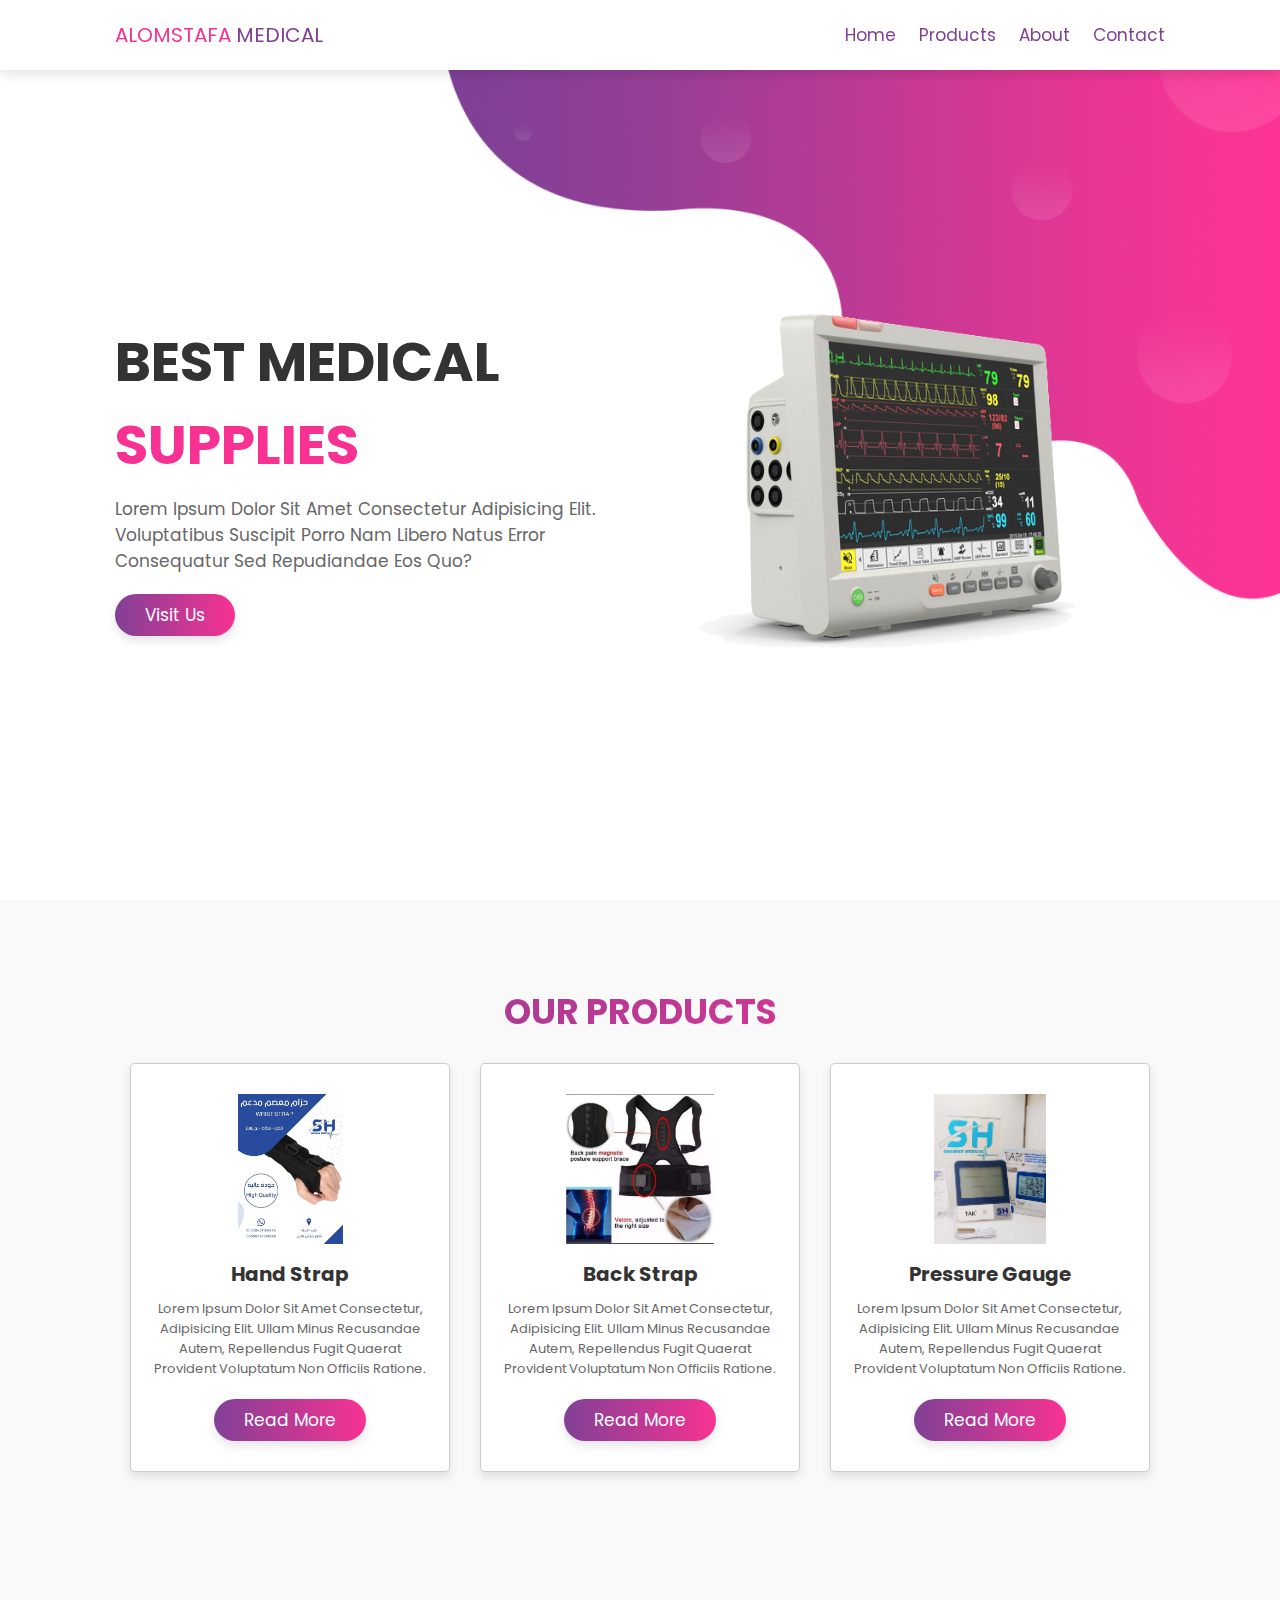
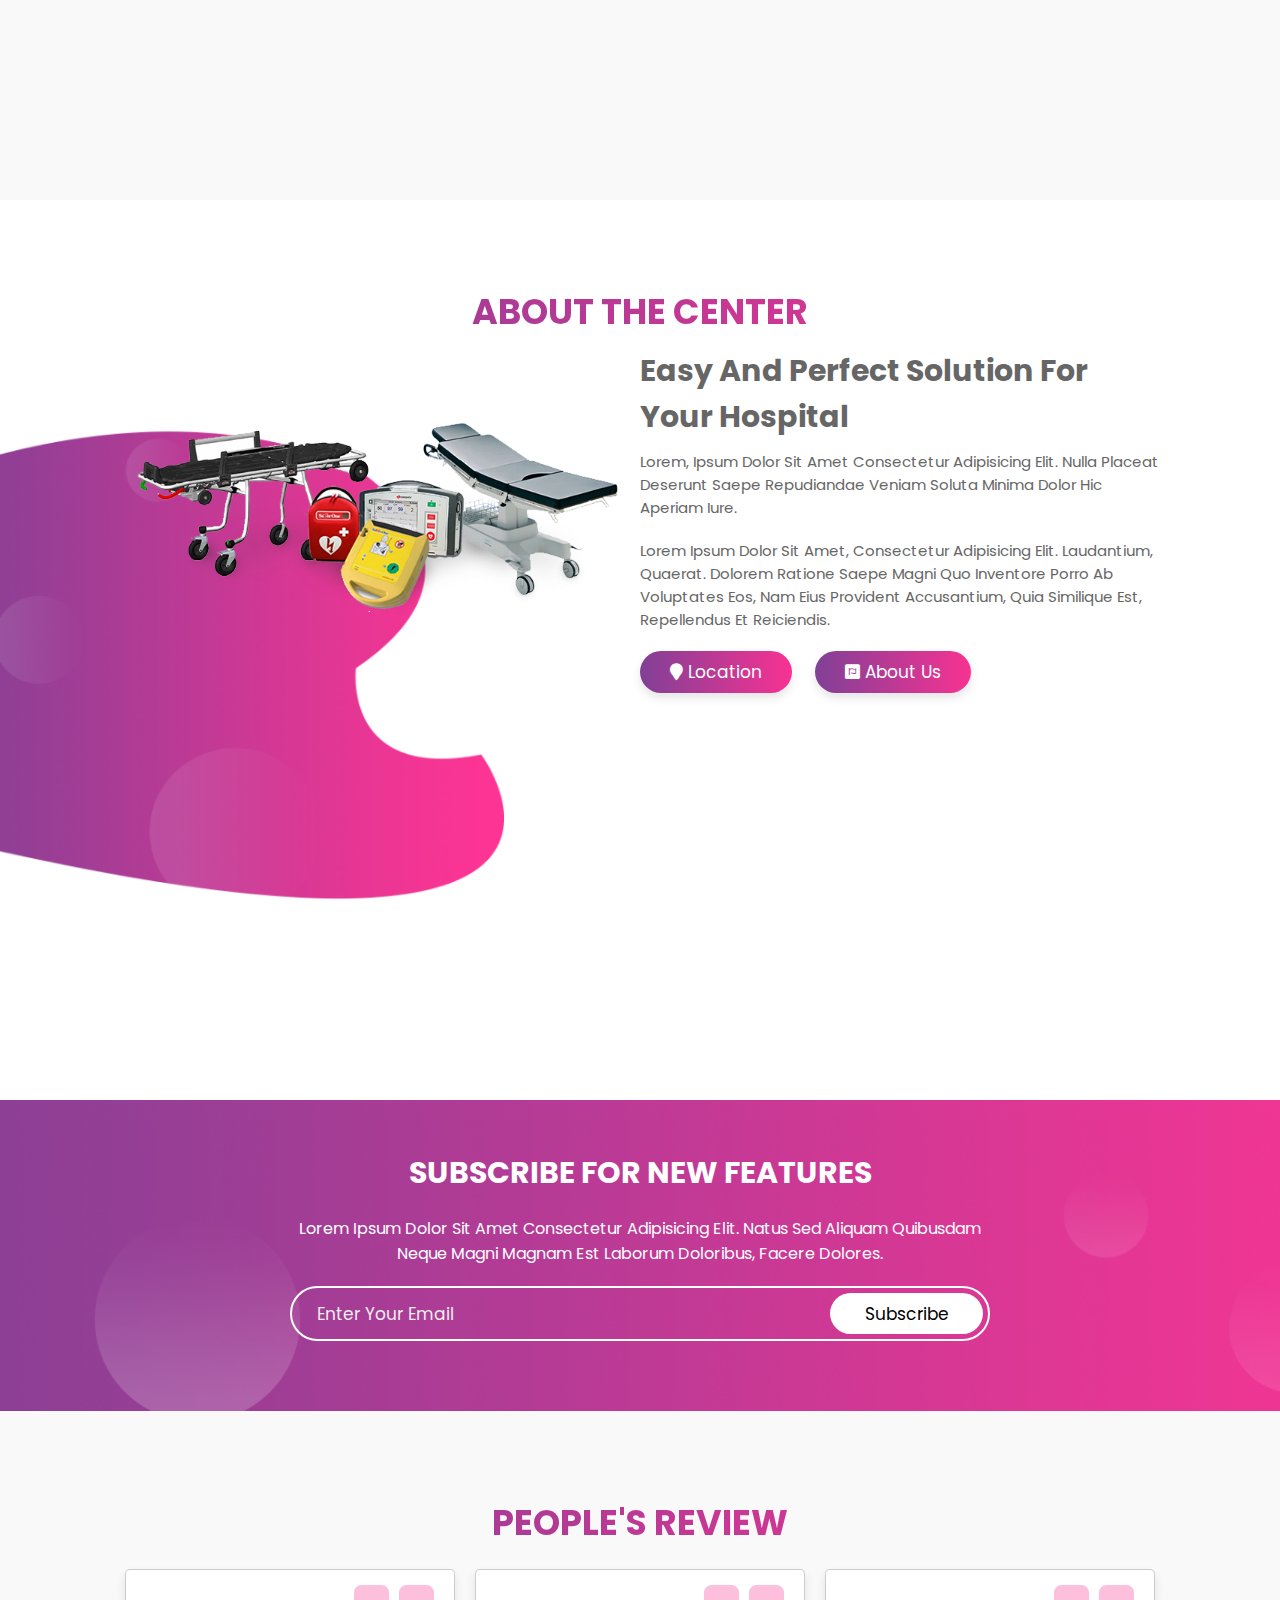
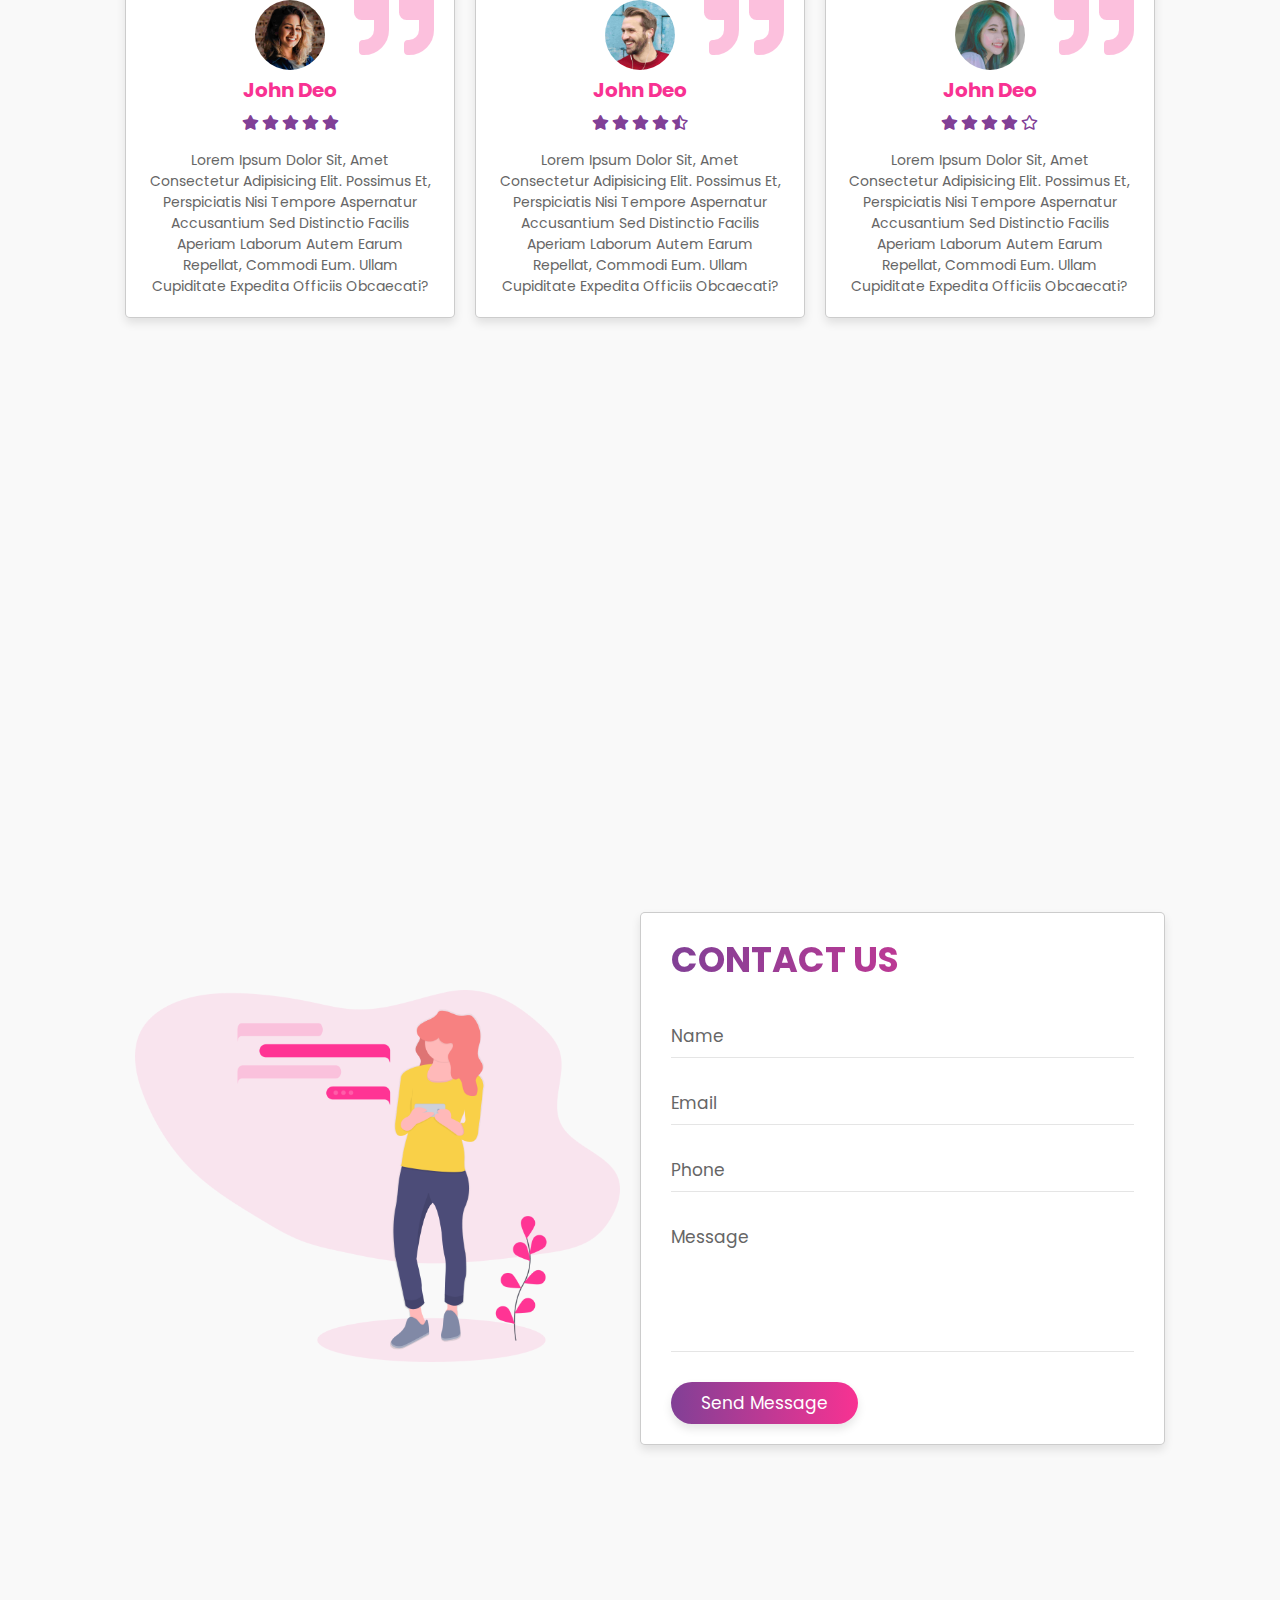
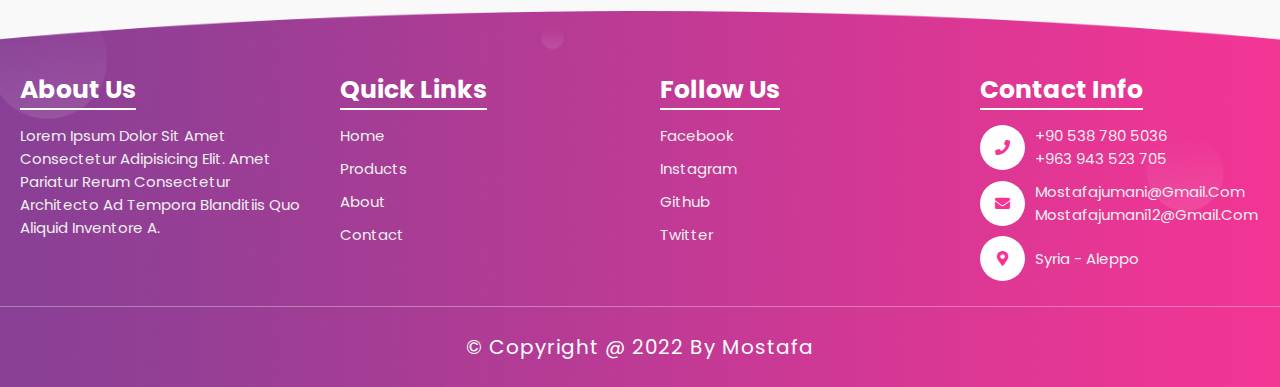
<file: index.html>
<!DOCTYPE html>
<html lang="en">
<head>
    <meta charset="UTF-8">
    <meta name="viewport" content="width=device-width, initial-scale=1.0">
    <title>ALOMSTAFA COMPANY</title>

    <!-- font awesome cdn link  -->
    <link rel="stylesheet" href="https://cdnjs.cloudflare.com/ajax/libs/font-awesome/5.15.3/css/all.min.css">

    <!-- custom css file link  -->
    <link rel="stylesheet" href="style.css">

</head>
<body>
    
<!-- header section starts  -->

<header>

    <a href="index.html" class="logo"><span>ALOMSTAFA </span>MEDICAL</a>

    <input type="checkbox" id="menu-bar">
    <label for="menu-bar" class="fas fa-bars"></label>

    <nav class="navbar">
        <a href=" index.html ">home</a>
        <a href=" products.html ">products</a>
        <a href=" about us.html ">about</a>
        <a href=" contact.html ">contact</a>
    </nav>

</header>

<!-- header section ends -->

<!-- home section starts  -->

<section class="home" id="home">

    <div class="content">
        <h3>best MEDICAL <span>supplies</span></h3>
        <p>Lorem ipsum dolor sit amet consectetur adipisicing elit. Voluptatibus suscipit porro nam libero natus error consequatur sed repudiandae eos quo?</p>
        <a href="https://www.facebook.com/Abo.aljoud.27" class="btn">visit us</a>
    </div>
    <div class="image">
        <img src="images/monitor.png" alt="">
    </div>

</section>

<!-- home section ends -->

<!-- features section starts  -->

<section class="features" id="features">

    <h1 class="heading"> Our products
 </h1>

    <div class="box-container">

        <div class="box">
            <img src="images/pr.icon1.jpg" alt="">
            <h3>Hand strap</h3>
            <p>Lorem ipsum dolor sit amet consectetur, adipisicing elit. Ullam minus recusandae autem, repellendus fugit quaerat provident voluptatum non officiis ratione.</p>
            <a href="#" class="btn">read more</a>
        </div>

        <div class="box">
            <img src="images/pr.icon2.jpg" alt="">
            <h3>Back strap</h3>
            <p>Lorem ipsum dolor sit amet consectetur, adipisicing elit. Ullam minus recusandae autem, repellendus fugit quaerat provident voluptatum non officiis ratione.</p>
            <a href="#" class="btn">read more</a>
        </div>

        <div class="box">
            <img src="images/pr.icon3.jpg" alt="">
            <h3> pressure gauge</h3>
            <p>Lorem ipsum dolor sit amet consectetur, adipisicing elit. Ullam minus recusandae autem, repellendus fugit quaerat provident voluptatum non officiis ratione.</p>
            <a href="#" class="btn">read more</a>
        </div>

    </div>

</section>

<!-- features section ends -->

<!-- about section starts  -->

<section class="about" id="about">

    <h1 class="heading"> about the center</h1>

    <div class="column">

        <div class="image">
            <img src="images/about-us-img.png" alt="">
        </div>

        <div class="content">
            <h3>Easy And Perfect Solution For Your hospital</h3>
            <p>Lorem, ipsum dolor sit amet consectetur adipisicing elit. Nulla placeat deserunt saepe repudiandae veniam soluta minima dolor hic aperiam iure.</p>
            <p>Lorem ipsum dolor sit amet, consectetur adipisicing elit. Laudantium, quaerat. Dolorem ratione saepe magni quo inventore porro ab voluptates eos, nam eius provident accusantium, quia similique est, repellendus et reiciendis.</p>
            <div class="buttons">
                <a href="#" class="btn"> <i class="fa fa-map-marker" aria-hidden="true"></i></i> location </a>
                <a href="#https://tech-code24.net/category/html-and-css/" class="btn"> <i class="fab fa-font-awesome"></i> about us </a>
            </div>
        </div>

    </div>

</section>

<!-- about section ends -->

<!-- newsletter  -->

<div class="newsletter">

    <h3>Subscribe For New Features</h3>
    <p>Lorem ipsum dolor sit amet consectetur adipisicing elit. Natus sed aliquam quibusdam neque magni magnam est laborum doloribus, facere dolores.</p>
    <form action="">
        <input type="email" placeholder="enter your email">
        <input type="submit" value="Subscribe">
    </form>

</div>

<!-- review section starts  -->

<section class="review" id="review">

    <h1 class="heading"> people's review </h1>

    <div class="box-container">

        <div class="box">
            <i class="fas fa-quote-right"></i>
            <div class="user">
                <img src="images/pic1.png" alt="">
                <h3>john deo</h3>
                <div class="stars">
                    <i class="fas fa-star"></i>
                    <i class="fas fa-star"></i>
                    <i class="fas fa-star"></i>
                    <i class="fas fa-star"></i>
                    <i class="fas fa-star"></i>
                </div>
                <div class="comment">
                    Lorem ipsum dolor sit, amet consectetur adipisicing elit. Possimus et, perspiciatis nisi tempore aspernatur accusantium sed distinctio facilis aperiam laborum autem earum repellat, commodi eum. Ullam cupiditate expedita officiis obcaecati?
                </div>
            </div>
        </div>

        <div class="box">
            <i class="fas fa-quote-right"></i>
            <div class="user">
                <img src="images/pic2.png" alt="">
                <h3>john deo</h3>
                <div class="stars">
                    <i class="fas fa-star"></i>
                    <i class="fas fa-star"></i>
                    <i class="fas fa-star"></i>
                    <i class="fas fa-star"></i>
                    <i class="fas fa-star-half-alt"></i>
                </div>
                <div class="comment">
                    Lorem ipsum dolor sit, amet consectetur adipisicing elit. Possimus et, perspiciatis nisi tempore aspernatur accusantium sed distinctio facilis aperiam laborum autem earum repellat, commodi eum. Ullam cupiditate expedita officiis obcaecati?
                </div>
            </div>
        </div>

        <div class="box">
            <i class="fas fa-quote-right"></i>
            <div class="user">
                <img src="images/pic3.png" alt="">
                <h3>john deo</h3>
                <div class="stars">
                    <i class="fas fa-star"></i>
                    <i class="fas fa-star"></i>
                    <i class="fas fa-star"></i>
                    <i class="fas fa-star"></i>
                    <i class="far fa-star"></i>
                </div>
                <div class="comment">
                    Lorem ipsum dolor sit, amet consectetur adipisicing elit. Possimus et, perspiciatis nisi tempore aspernatur accusantium sed distinctio facilis aperiam laborum autem earum repellat, commodi eum. Ullam cupiditate expedita officiis obcaecati?
                </div>
            </div>
        </div>

    </div>

</section>

<!-- review section ends -->

<!-- pricing section starts  -->


<!-- pricing section ends -->

<!-- contact section starts  -->

<section class="contact" id="contact">

    <div class="image">
        <img src="images/contact-img.png" alt="">
    </div>

    <form action="">

        <h1 class="heading">contact us</h1>

        <div class="inputBox">
            <input type="text" required>
            <label>name</label>
        </div>

        <div class="inputBox">
            <input type="email" required>
            <label>email</label>
        </div>

        <div class="inputBox">
            <input type="number" required>
            <label>phone</label>
        </div>

        <div class="inputBox">
            <textarea required name="" id="" cols="30" rows="10"></textarea>
            <label>message</label>
        </div>

        <input type="submit" class="btn" value="send message">

    </form>

</section>

<!-- contact section edns -->

<!-- footer section starts  -->

<div class="footer">

    <div class="box-container">

        <div class="box">
            <h3>about us</h3>
            <p>Lorem ipsum dolor sit amet consectetur adipisicing elit. Amet pariatur rerum consectetur architecto ad tempora blanditiis quo aliquid inventore a.</p>
        </div>

        <div class="box">
            <h3>quick links</h3>
        <a href=" index.html ">home</a>
        <a href=" products.html ">products</a>
        <a href=" about us.html ">about</a>
        <a href=" contact.html ">contact</a>
        </div>

        <div class="box">
            <h3>follow us</h3>  
            <a href="https://www.facebook.com/Abo.aljoud.27">facebook</a>
            <a href="https://www.instagram.com/abo_joud16_10/">instagram</a>
            <a href="https://github.com/Abojoud1">github</a>
            <a href="https://twitter.com/JoumaniMoustafa">twitter</a>
        </div>

        <div class="box">
            <h3>contact info</h3>
            <div class="info">
                <i class="fas fa-phone"></i>
                <p> +90 538 780 5036 <br> +963 943 523 705 </p>
            </div>
            <div class="info">
                <i class="fas fa-envelope"></i>
                <p> mostafajumani@gmail.com <br> mostafajumani12@gmail.com </p>
            </div>
            <div class="info">
                <i class="fas fa-map-marker-alt"></i>
                <p> syria - Aleppo  </p>
            </div>
        </div>

    </div>

<h1 class="credit"> &copy; copyright @ 2022 by mostafa</h1>
</div>

<!-- footer section ends -->




















</body>
</html>
</file>
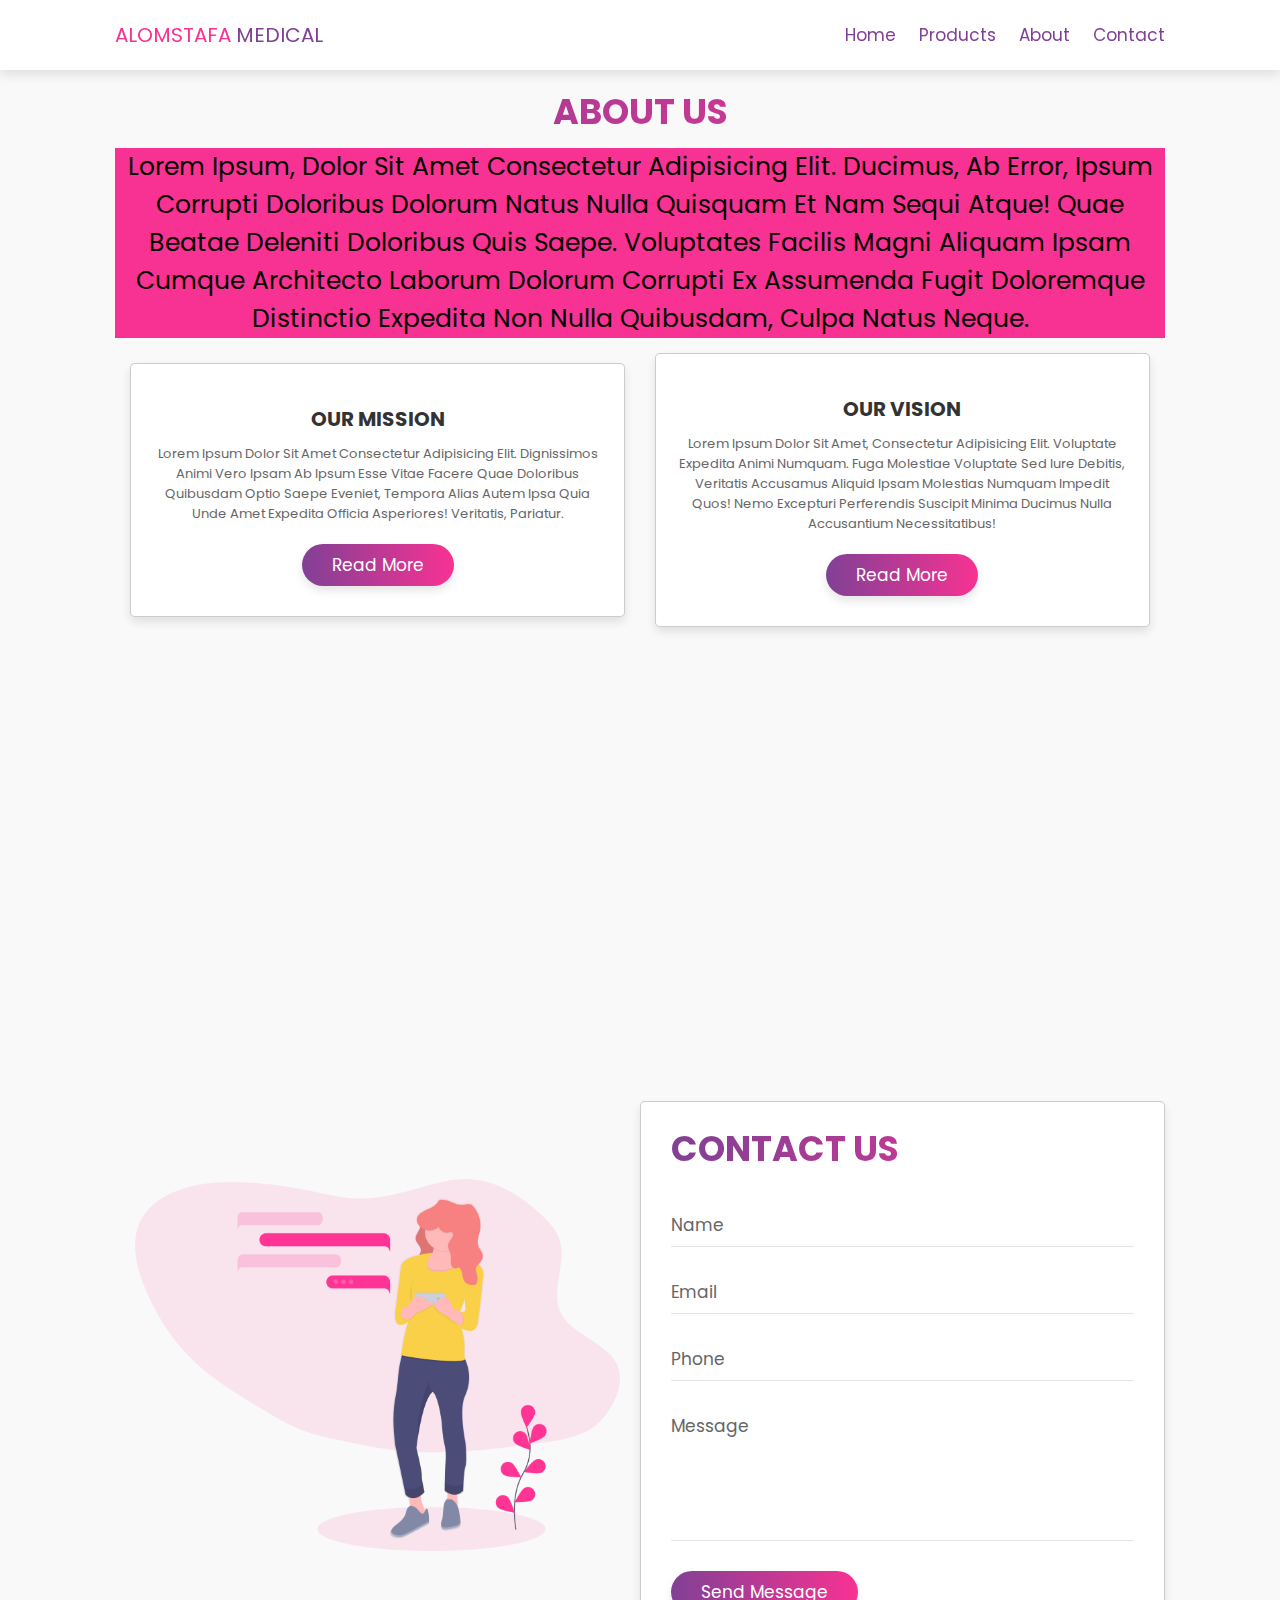
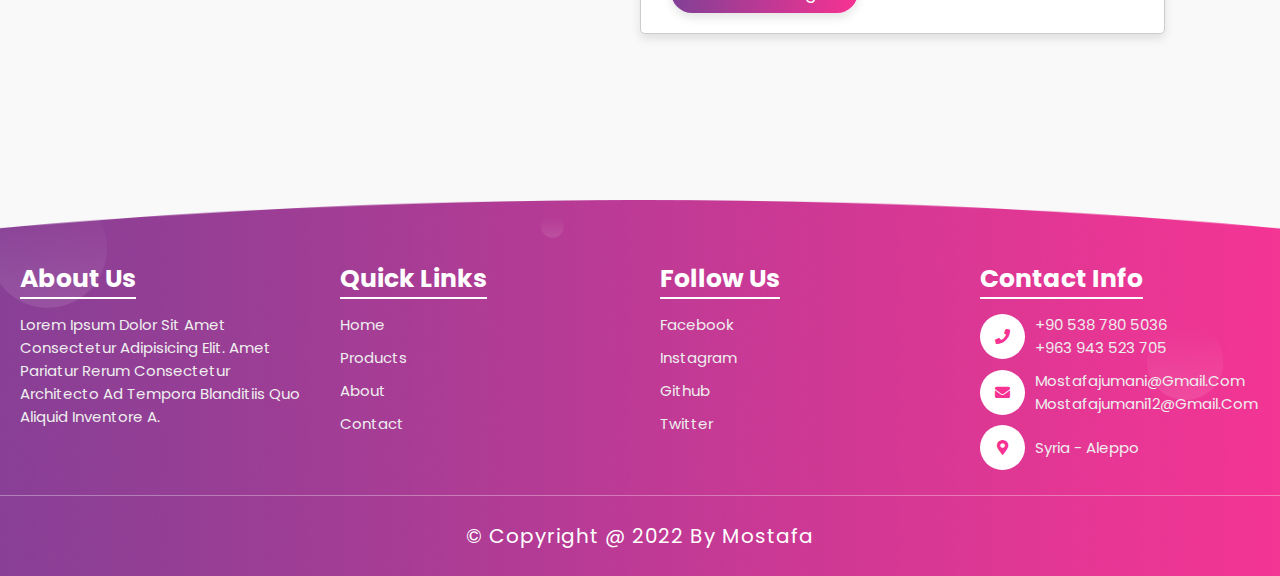
<file: about us.html>
<!DOCTYPE html>
<html lang="en">
<head>
    <meta charset="UTF-8">
    <meta name="viewport" content="width=device-width, initial-scale=1.0">
    <title>ALOMSTAFA COMPANY</title>

    <!-- font awesome cdn link  -->
    <link rel="stylesheet" href="https://cdnjs.cloudflare.com/ajax/libs/font-awesome/5.15.3/css/all.min.css">

    <!-- custom css file link  -->
    <link rel="stylesheet" href="style.css">

</head>
<body>
    
<!-- header section starts  -->

<header>

    <a href=" index.html" class="logo"><span>ALOMSTAFA </span>MEDICAL</a>

    <input type="checkbox" id="menu-bar">
    <label for="menu-bar" class="fas fa-bars"></label>

<nav class="navbar">
    <a href=" index.html ">home</a>
    <a href=" products.html ">products</a>
    <a href=" about us.html ">about</a>
    <a href=" contact.html ">contact</a>
</nav>
</header>


<section class="features" id="features">
    <div class="box">       
     <h1 class="heading"> about us</h1>
     <p style="font-size: 25px;text-align: center; background-color:#F83292">Lorem ipsum, dolor sit amet consectetur adipisicing elit. Ducimus, ab error, ipsum corrupti doloribus dolorum natus nulla quisquam et nam sequi atque! Quae beatae deleniti doloribus quis saepe.  Voluptates facilis magni aliquam ipsam cumque architecto laborum dolorum corrupti ex assumenda fugit doloremque distinctio expedita non nulla quibusdam, culpa natus neque.</p>
     </div>
    <div class="box-container">

        <div class="box">
           
            <h3>OUR MISSION</h3>
            <p>Lorem ipsum dolor sit amet consectetur adipisicing elit. Dignissimos animi vero ipsam ab ipsum esse vitae facere quae doloribus quibusdam optio saepe eveniet, tempora alias autem ipsa quia unde amet expedita officia asperiores! Veritatis, pariatur.</p>
            <a href="#" class="btn">read more</a>
        </div>

        <div class="box">
           
            <h3>OUR VISION</h3>
            <p>Lorem ipsum dolor sit amet, consectetur adipisicing elit. Voluptate expedita animi numquam. Fuga molestiae voluptate sed iure debitis, veritatis accusamus aliquid ipsam molestias numquam impedit quos! Nemo excepturi perferendis suscipit minima ducimus nulla accusantium necessitatibus!</p>
            <a href="#" class="btn">read more</a>
        </div>

    </div>

</section>
<!-- header section ends -->

<!-- home section starts  -->


<!-- review section ends -->

<!-- pricing section starts  -->


<!-- pricing section ends -->

<!-- contact section starts  -->

<section class="contact" id="contact">

    <div class="image">
        <img src="images/contact-img.png" alt="">
    </div>

    <form action="">

        <h1 class="heading">contact us</h1>

        <div class="inputBox">
            <input type="text" required>
            <label>name</label>
        </div>

        <div class="inputBox">
            <input type="email" required>
            <label>email</label>
        </div>

        <div class="inputBox">
            <input type="number" required>
            <label>phone</label>
        </div>

        <div class="inputBox">
            <textarea required name="" id="" cols="30" rows="10"></textarea>
            <label>message</label>
        </div>

        <input type="submit" class="btn" value="send message">

    </form>

</section>

<!-- contact section edns -->

<!-- footer section starts  -->

<div class="footer">

    <div class="box-container">

        <div class="box">
            <h3>about us</h3>
            <p>Lorem ipsum dolor sit amet consectetur adipisicing elit. Amet pariatur rerum consectetur architecto ad tempora blanditiis quo aliquid inventore a.</p>
        </div>

        <div class="box">
            <h3>quick links</h3>
        <a href=" index.html ">home</a>
        <a href=" products.html ">products</a>
        <a href=" about us.html ">about</a>
        <a href=" contact.html ">contact</a>
        </div>

        <div class="box">
            <h3>follow us</h3>  
            <a href="https://www.facebook.com/Abo.aljoud.27">facebook</a>
            <a href="https://www.instagram.com/abo_joud16_10/">instagram</a>
            <a href="https://github.com/Abojoud1">github</a>
            <a href="https://twitter.com/JoumaniMoustafa">twitter</a>
        </div>

        <div class="box">
            <h3>contact info</h3>
            <div class="info">
                <i class="fas fa-phone"></i>
                <p> +90 538 780 5036 <br> +963 943 523 705 </p>
            </div>
            <div class="info">
                <i class="fas fa-envelope"></i>
                <p> mostafajumani@gmail.com <br> mostafajumani12@gmail.com </p>
            </div>
            <div class="info">
                <i class="fas fa-map-marker-alt"></i>
                <p> syria - Aleppo  </p>
            </div>
        </div>

    </div>

<h1 class="credit"> &copy; copyright @ 2022 by mostafa</h1>
</div>

<!-- footer section ends -->




















</body>
</html>
</file>
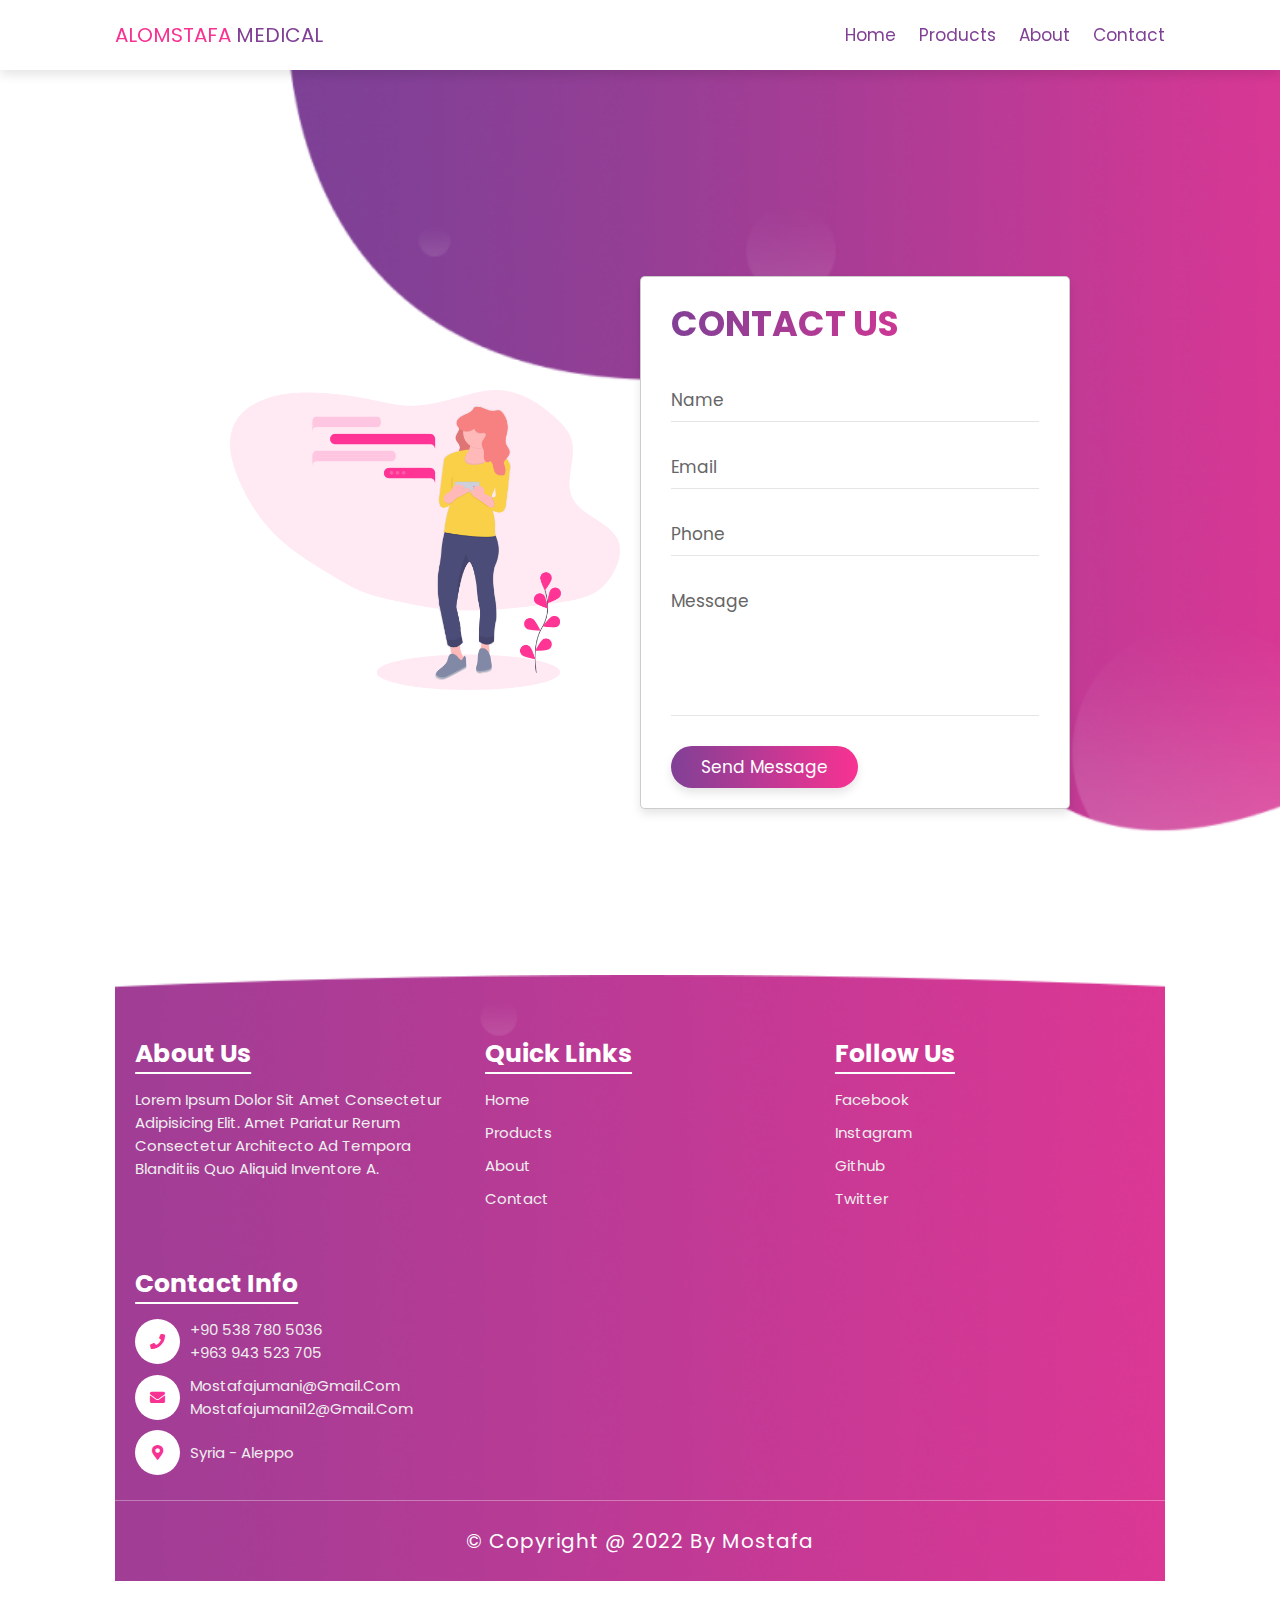
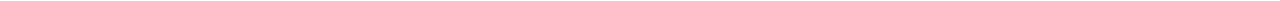
<file: contact.html>
<!DOCTYPE html>
<html lang="en">

<head>
    <meta charset="UTF-8">
    <meta name="viewport" content="width=device-width, initial-scale=1.0">
    <title>ALOMSTAFA COMPANY</title>

    <!-- font awesome cdn link  -->
    <link rel="stylesheet" href="https://cdnjs.cloudflare.com/ajax/libs/font-awesome/5.15.3/css/all.min.css">

    <!-- custom css file link  -->
    <link rel="stylesheet" href="style.css">

</head>

<body>

    <!-- header section starts  -->

    <header>

        <a href=" index.html" class="logo"><span>ALOMSTAFA </span>MEDICAL</a>

        <input type="checkbox" id="menu-bar">
        <label for="menu-bar" class="fas fa-bars"></label>

        <nav class="navbar">
            <a href=" index.html ">home</a>
            <a href=" products.html ">products</a>
            <a href=" about us.html ">about</a>
            <a href=" contact.html ">contact</a>
        </nav>
    </header>



    <section class="home" id="home">
        <div </section>

            <!-- header section ends -->

            <!-- home section starts  -->


            <!-- review section ends -->

            <!-- pricing section starts  -->


            <!-- pricing section ends -->

            <!-- contact section starts  -->

            <section class="contact" id="contact">

                <div class="image">
                    <img src="images/contact-img.png" alt="">
                </div>

                <form action="">

                    <h1 class="heading">contact us</h1>

                    <div class="inputBox">
                        <input type="text" required>
                        <label>name</label>
                    </div>

                    <div class="inputBox">
                        <input type="email" required>
                        <label>email</label>
                    </div>

                    <div class="inputBox">
                        <input type="number" required>
                        <label>phone</label>
                    </div>

                    <div class="inputBox">
                        <textarea required name="" id="" cols="30" rows="10"></textarea>
                        <label>message</label>
                    </div>

                    <input type="submit" class="btn" value="send message">

                </form>

            </section>

            <!-- contact section edns -->

            <!-- footer section starts  -->

            <div class="footer">

                <div class="box-container">

                    <div class="box">
                        <h3>about us</h3>
                        <p>Lorem ipsum dolor sit amet consectetur adipisicing elit. Amet pariatur rerum consectetur
                            architecto ad tempora blanditiis quo aliquid inventore a.</p>
                    </div>

                    <div class="box">
                        <h3>quick links</h3>
                        <a href=" index.html ">home</a>
                        <a href=" products.html ">products</a>
                        <a href=" about us.html ">about</a>
                        <a href=" contact.html ">contact</a>
                    </div>

                    <div class="box">
                        <h3>follow us</h3>
                        <a href="https://www.facebook.com/Abo.aljoud.27">facebook</a>
                        <a href="https://www.instagram.com/abo_joud16_10/">instagram</a>
                        <a href="https://github.com/Abojoud1">github</a>
                        <a href="https://twitter.com/JoumaniMoustafa">twitter</a>
                    </div>

                    <div class="box">
                        <h3>contact info</h3>
                        <div class="info">
                            <i class="fas fa-phone"></i>
                            <p> +90 538 780 5036 <br> +963 943 523 705 </p>
                        </div>
                        <div class="info">
                            <i class="fas fa-envelope"></i>
                            <p> mostafajumani@gmail.com <br> mostafajumani12@gmail.com </p>
                        </div>
                        <div class="info">
                            <i class="fas fa-map-marker-alt"></i>
                            <p> syria - Aleppo </p>
                        </div>
                    </div>

                </div>

                <h1 class="credit"> &copy; copyright @ 2022 by mostafa</h1>

            </div>

            <!-- footer section ends -->




















</body>

</html>
</file>
<file: style.css>
@import url('https://fonts.googleapis.com/css2?family=Poppins:wght@100;200;300;400&display=swap');

:root{
    --purple:#814096;
    --pink:#F83292;
    --gradient:linear-gradient(90deg, var(--purple), var(--pink));
}

*{
    font-family: 'Poppins', sans-serif;
    margin:0; padding:0;
    box-sizing: border-box;
    text-decoration: none;
    outline: none; border:none;
    text-transform: capitalize;
}

*::selection{
    background:var(--pink);
    color:#fff;
}

html{
    font-size: 62.5%;
    overflow-x: hidden;
}

body{
    background:#f9f9f9;
}

section{
    min-height: 100vh;
    padding:0 9%;
    padding-top: 7.5rem;
    padding-bottom: 2rem;
}

.btn{
    display: inline-block;
    margin-top: 1rem;
    padding:.8rem 3rem;
    border-radius: 5rem;
    background:var(--gradient);
    font-size: 1.7rem;
    color:#fff;
    cursor: pointer;
    box-shadow: 0 .5rem 1rem rgba(0,0,0,.1);
    transition: all .3s linear;
}


.btn:hover{
    transform: scale(1.1);
}

.heading{
    text-align: center;
    background:var(--gradient);
    color:transparent;
    -webkit-background-clip: text;
    background-clip: text;
    font-size: 3.5rem;
    text-transform: uppercase;
    padding:1rem;
}

header{
    position: fixed;
    top:0; left:0;
    width:100%;
    background:#fff;
    box-shadow: 0 .5rem 1rem rgba(0,0,0,.1);
    padding:2rem 9%;
    display: flex;
    align-items: center;
    justify-content: space-between;
    z-index: 1000;
}

header .logo{
    font-size: 2rem;
    color:var(--purple);
}

header .logo span{
    color:var(--pink);
}

header .navbar a{
    font-size: 1.7rem;
    margin-left: 2rem;
    color:var(--purple);
}

header .navbar a:hover{
    color:var(--pink);
}

header input{
    display: none;
}

header label{
    font-size: 3rem;
    color:var(--purple);
    cursor: pointer;
    visibility: hidden;
    opacity: 0;
}

.home{
    display: flex;
    align-items: center;
    justify-content: center;
    background:url(images/home-bg-img.png) no-repeat;
    background-size: cover;
    background-position: center;
}

.home .image img{
    width:40vw;
    animation: float 3s linear infinite;
}

@keyframes float{
    0%, 100%{
        transform: translateY(0rem);
    }
    50%{
        transform: translateY(-3.5rem);
    }
}

.home .content h3{
    font-size: 5.5rem;
    color:#333;
    text-transform: uppercase;
}

.home .content h3 span{
    color:var(--pink);
    text-transform: uppercase;
}

.home .content p{
    font-size: 1.7rem;
    color:#666;
    padding:1rem 0;
}


.features .box-container{
    display: flex;
    align-items: center;
    justify-content: center;
    flex-wrap: wrap;
}

.features .box-container .box{
    flex:1 1 30rem;
    background:#fff;
    border-radius: .5rem;
    border:.1rem solid rgba(0,0,0,.2);
    box-shadow: 0 .5rem 1rem rgba(0,0,0,.1);
    margin:1.5rem;
    padding:3rem 2rem;
    border-radius: .5rem;
    text-align: center;
    transition: .2s linear;
}

.features .box-container .box img{
    height: 15rem;
}

.features .box-container .box h3{
    font-size: 2rem;
    color:#333;
    padding-top: 1rem;
}

.features .box-container .box p{
    font-size: 1.3rem;
    color:#666;
    padding: 1rem 0;
}

.about{
    background:url(images/about-bg.png) no-repeat;
    background-size: cover;
    background-position: center;
    padding-bottom: 3rem;
}

.about .column{
    display: flex;
    align-items: center;
    justify-content: center;
    flex-wrap: wrap;
}

.about .column .image{
    flex:1 1 40rem;
}

.about .column .image img{
    width:100%;
}

.about .column .content{
    flex:1 1 40rem;
}

.about .column .content h3{
    font-size: 3rem;
    color:#666;
}

.about .column .content p{
    font-size: 1.5rem;
    color:#666;
    padding:1rem 0;
}

.about .column .content .buttons a:last-child{
    margin-left: 2rem;
}

.newsletter{
    text-align: center;
    padding:5rem 1rem;
    background:url(images/subscribe-bg.png) no-repeat;
    background-size: cover;
    background-position: center;
}

.newsletter h3{
    color:#fff;
    font-size: 3rem;
    text-transform: uppercase;
}

.newsletter p{
    color:#fff;
    font-size: 1.6rem;
    margin:2rem auto;
    width:70rem;
}

.newsletter form{
    display: flex;
    max-width: 70rem;
    border:.2rem solid #fff;
    padding:.5rem;
    border-radius: 5rem;
    margin:2rem auto;
    height:5.5rem;
}

.newsletter form input[type="email"]{
    padding:0 2rem;
    font-size: 1.7rem;
    background:none;
    width:100%;
    color:#fff;
    text-transform: none;
    background:none;
}

.newsletter form input[type="email"]::placeholder{
    color:#eee;
    text-transform: capitalize;
}

.newsletter form input[type="submit"]{
    background:#fff;
    width:20rem;
    font-size: 1.7rem;
    border-radius: 5rem;
    cursor: pointer;
}

.newsletter form input[type="submit"]:hover{
    color:var(--pink);
}

.review .box-container{
    display: flex;
    align-items: center;
    justify-content: center;
    flex-wrap: wrap;
}

.review .box-container .box{
    background:#fff;
    margin:1rem;
    padding:1rem;
    text-align: center;
    position: relative;
    border:.1rem solid rgba(0,0,0,.2);
    box-shadow: 0 .5rem 1rem rgba(0,0,0,.1);
    flex:1 1 30rem;
    border-radius: .5rem;
}

.review .box-container .box .fa-quote-right{
    position: absolute;
    top:1rem; right:2rem;
    font-size: 8rem;
    color:var(--pink);
    opacity: .3;
}

.review .box-container .box .user img{
    border-radius: 50%;
    object-fit: cover;
    height: 7rem;
    width:7rem;
    margin-top: 2rem;
}

.review .box-container .box .user h3{
    color:var(--pink);
    font-size: 2rem;
}

.review .box-container .box .user .stars i{
    color:var(--purple);
    font-size: 1.5rem;
    padding:1rem 0;
}

.review .box-container .box .comment{
    color:#666;
    font-size: 1.4rem;
    padding:1rem;
}
.pricing .box-container{
    display: flex;
    align-items: center;
    justify-content: center;
    flex-wrap: wrap;
}

.pricing .box-container .box{
    flex:1 1 27rem;
    margin:1rem;
    padding:1rem;
    background:#fff;
    border:.1rem solid rgba(0,0,0,.2);
    box-shadow: 0 .5rem 1rem rgba(0,0,0,.1);
    border-radius: .5rem;
    text-align: center;
    padding-bottom: 3rem;
}

.pricing .box-container .box:nth-child(2),
.pricing .box-container .box:hover{
    border:.2rem solid var(--pink);
}

.pricing .box-container .box .title{
    color:var(--purple);
    font-size: 2.5rem;
    padding-top: 1rem;
}

.pricing .box-container .box .price{
    font-size: 4rem;
    color:var(--pink);
    padding:1rem 0;
}

.pricing .box-container .box .price span{
    font-size: 2rem;
}

.pricing .box-container .box ul{
    padding:1rem 0;
    list-style: none;
}

.about_us{
    background-color: #333;
    display: flex;
    margin: 10px;
    padding: 10px;
}
.pricing .box-container .box ul li{
    font-size: 1.7rem;
    color:#666;
    padding:.5rem 0;
}

.pricing .box-container .box ul li .fa-check{
    color:lightgreen;
}

.pricing .box-container .box ul li .fa-times{
    color:tomato;
}

.contact{
    display: flex;
    align-items: center;
    justify-content: center;
    flex-wrap: wrap;
    padding-bottom: 4rem;
}

.contact .image{
    flex:1 1 40rem;
}

.contact .image img{
    width:100%;
    padding:2rem;
}

.contact form{
    flex:1 1 40rem;
    padding:2rem 3rem;
    border:.1rem solid rgba(0,0,0,.2);
    box-shadow: 0 .5rem 1rem rgba(0,0,0,.1);
    border-radius: .5rem;
    background:#fff;
}

.contact form .heading{
    text-align: left;
    padding:0;
    padding-bottom: 2rem;
}

.contact form .inputBox{
    position: relative;
}

.contact form .inputBox input, .contact form .inputBox textarea{
    width:100%;
    background:none;
    color:#666;
    margin:1.5rem 0;
    padding:.5rem 0;
    font-size: 1.7rem;
    border-bottom: .1rem solid rgba(0,0,0,.1);
    text-transform: none;
}

.contact form .inputBox textarea{
    resize: none;
    height: 13rem;
}

.contact form .inputBox label{
    position: absolute;
    top:1.7rem; left:0;
    font-size: 1.7rem;
    color:#666;
    transition: .2s linear;
}

.contact form .inputBox input:focus ~ label,
.contact form .inputBox input:valid ~ label,
.contact form .inputBox textarea:focus ~ label,
.contact form .inputBox textarea:valid ~ label{
    top:-.5rem;
    font-size: 1.5rem;
    color:var(--pink);
}

.footer{
    padding-top: 3rem;
    background:url(images/footer-bg.png) no-repeat;
    background-size: cover;
    background-position: center;
}

.footer .box-container{
    display: flex;
    flex-wrap: wrap;
}

.footer .box-container .box{
    flex:1 1 25rem;
    margin:2rem;
}

.footer .box-container .box h3{
    font-size: 2.5rem;
    padding:1rem 0;
    color:#fff;
    text-decoration: underline;
    text-underline-offset: 1rem;
}

.footer .box-container .box p{
    font-size: 1.5rem;
    padding:.5rem 0;
    color:#eee;
}

.footer .box-container .box a{
    display: block;
    font-size: 1.5rem;
    padding:.5rem 0;
    color:#eee;
}

.footer .box-container .box a:hover{
    text-decoration: underline;
}

.footer .box-container .box .info{
    display: flex;
    align-items: center;
}

.footer .box-container .box .info i{
    margin:.5rem 0;
    margin-right: 1rem;
    border-radius: 50%;
    background:#fff;
    color:var(--pink);
    font-size: 1.5rem;
    height:4.5rem;
    width:4.5rem;
    line-height: 4.5rem;
    text-align: center;
}

.footer .credit{
    font-size: 2rem;
    font-weight: normal;
    letter-spacing: .1rem;
    color:#fff;
    border-top: .1rem solid #fff5;
    padding:2.5rem 1rem;
    text-align: center;
}














/* media queries  */

@media (max-width:1200px){
    
    html{
        font-size: 55%;
    }

}

@media (max-width:991px){
    
    section{
        padding:0 3%;
        padding-top: 7.5rem;
        padding-bottom: 2rem;
    }

}

@media (max-width:768px){

    header label{
        visibility: visible;
        opacity: 1;
    }

    header .navbar{
        position: absolute;
        top:100%; left: 0;
        width:100%;
        background:#fff;
        padding:1rem 2rem;
        border-top: .1rem solid rgba(0,0,0,.2);
        box-shadow: 0 .5rem 1rem rgba(0,0,0,.1);
        transform-origin: top;
        transform: scaleY(0);
        opacity: 0;
        transition: .2s linear;
    }

    header .navbar a{
        display: block;
        margin:2rem 0;
        font-size: 2rem;
    }

    header input:checked ~ .navbar{
        transform: scaleY(1);
        opacity: 1;
    }

    header input:checked ~ label::before{
        content:'\f00d';
    }

    .home{
        flex-flow: column-reverse;
    }

    .home .image img{
        width:100%;
    }

    .home .content h3{
        font-size: 3.6rem;
    }

    .home .content p{
        font-size: 1.5rem;
    }

    .about{
        background-position: right;
    }

    .newsletter p{
        width:auto;
    }

}

@media (max-width:450px){
    
    html{
        font-size: 50%;
    }

    .about .column .content .buttons a{
        width:100%;
        text-align: center;
    }

    .about .column .content .buttons a:last-child{
        margin: 1rem 0;
    }

}
</file>
